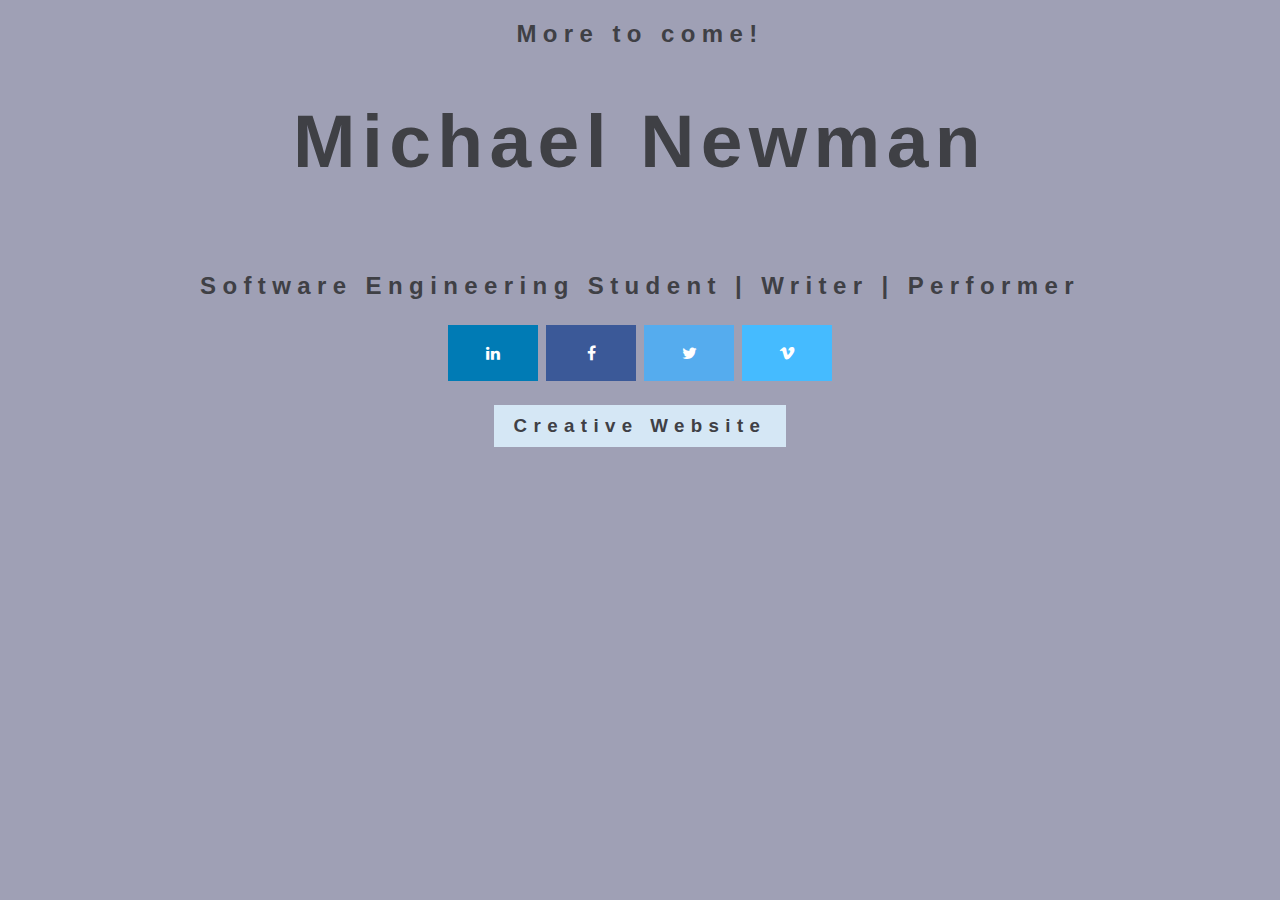
<file: index.html>
<!DOCTYPE html>
<html lang="en">
  <head> 
    <link rel="stylesheet" href="style.css" />
    <link rel="stylesheet" href="https://cdnjs.cloudflare.com/ajax/libs/font-awesome/4.7.0/css/font-awesome.min.css">
    <title>My Website</title>
  </head>
  <body>
    <script src="script.js"></script> 

    <h1 id="name">Michael Newman</h1>
    <br>
      <h2>Software Engineering Student | Writer | Performer</h2>
      
      <a href="https://www.linkedin.com/in/therealmichaelnewman/" class="fa fa-linkedin" target="_blank"></a>
      <a href="https://www.facebook.com/therealmichaelnewman" class="fa fa-facebook" target="_blank"></a>
      <a href="https://twitter.com/therealmikenew" class="fa fa-twitter" target="_blank"></a>
      <a href="https://vimeo.com/therealmichaelnewman" class="fa fa-vimeo" target="_blank"></a>
      <br>

      <h3>
        <a href="https://www.therealmichaelnewman.com/" id="personal" target="_blank">Creative Website</a>
      </h3>
      <br><br><br>
      <!-- <div>
        <h4>Projects in Progress</h4>
          <a href="DBZ-quiz.html" class="projects" target="_blank">DBZ Quiz</a>
      </div> -->
  </body>
</html>
</file>
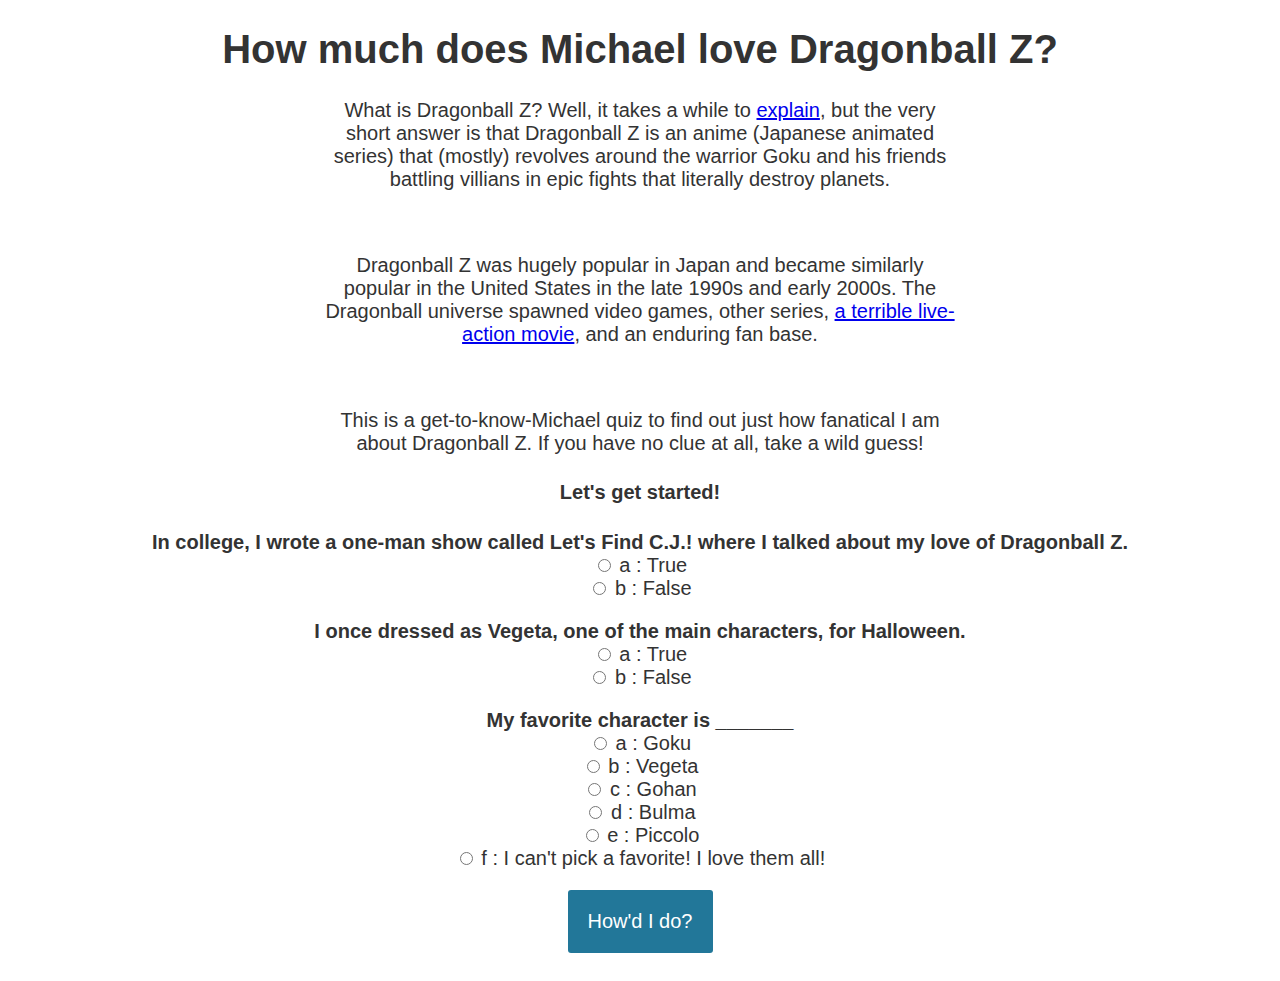
<file: DBZ-quiz.html>
<!DOCTYPE html>
<html lang="en">
    <head>
        <title>DBZ Quiz</title>
        <link rel="stylesheet" href="DBZ-quiz.css" />
    </head>

    <body>
        <h1>How much does Michael love Dragonball Z?</h1>

        <div id="description">
            <p>What is Dragonball Z? Well, it takes a while to <a href="https://en.wikipedia.org/wiki/Dragon_Ball_Z" target="_blank">explain</a>, but the very short answer is that Dragonball Z is an anime (Japanese animated series) that (mostly) revolves around the warrior Goku and his friends battling villians in epic fights that literally destroy planets.</p>
            <br>
            <p>Dragonball Z was hugely popular in Japan and became similarly popular in the United States in the late 1990s and early 2000s. The Dragonball universe spawned video games, other series, <a href="https://www.rottentomatoes.com/m/dragonball" target="_blank">a terrible live-action movie</a>, and an enduring fan base.</p>
            <br>
            <p>This is a get-to-know-Michael quiz to find out just how fanatical I am about Dragonball Z. If you have no clue at all, take a wild guess!</p>
        </div>

        <h4>Let's get started!</h4>

        <div id="quiz"></div>
        <button id="submit">How'd I do?</button>
        <div id="results"></div>

        <script src="DBZ-quiz.js"></script> 
    </body>

</html>
</file>
<file: style.css>
body {
    background: #9fa0b5;
    text-align: center;
  }

h1, h2, h3, h4, h5 {
    font-family: sans-serif;
    text-align: center;
    color: #3f4045;
    letter-spacing: .4rem;
}  

#name {
  font-size: 75px;
}

.fa {
  padding: 20px;
  font-size: 30px;
  width: 50px;
  text-align: center;
  text-decoration: none;
  margin: 5px 2px;
}

.fa:hover {
    opacity: 0.7;
}

.fa-linkedin {
  background: #007bb5;
  color: white;
}

.fa-facebook {
  background: #3B5998;
  color: white;
}

.fa-twitter {
  background: #55ACEE;
  color: white;
}

.fa-vimeo {
  background: #45bbff;
  color: white;
}

#personal {
  background-color:#d5e7f5;
  color: #3f4045;
  padding: 10px 20px;
  text-align: center;
  text-decoration: none;
  display: inline-block;
}

.projects {
  font-family: sans-serif;
  background-color:#d5e7f5;
  color: #3f4045;
  padding: 5px 10px;
  text-align: center;
  text-decoration: none;
  display: inline-block;
}
</file>
<file: DBZ-quiz.css>
body{
	font-size: 20px;
	font-family: sans-serif;
	color: #333;
    text-align: center;
}

#description {
	margin-left: auto;
	margin-right: auto;
	width: 50%;
}

.question{
	font-weight: 600;
}
.answers {
  margin-bottom: 20px;
}
.answers label{
  display: block;
}
#submit{
	font-family: sans-serif;
	font-size: 20px;
	background-color: #279;
	color: #fff;
	border: 0px;
	border-radius: 3px;
	padding: 20px;
	cursor: pointer;
	margin-bottom: 20px;
}
#submit:hover{
	background-color: #38a;
}
</file>
